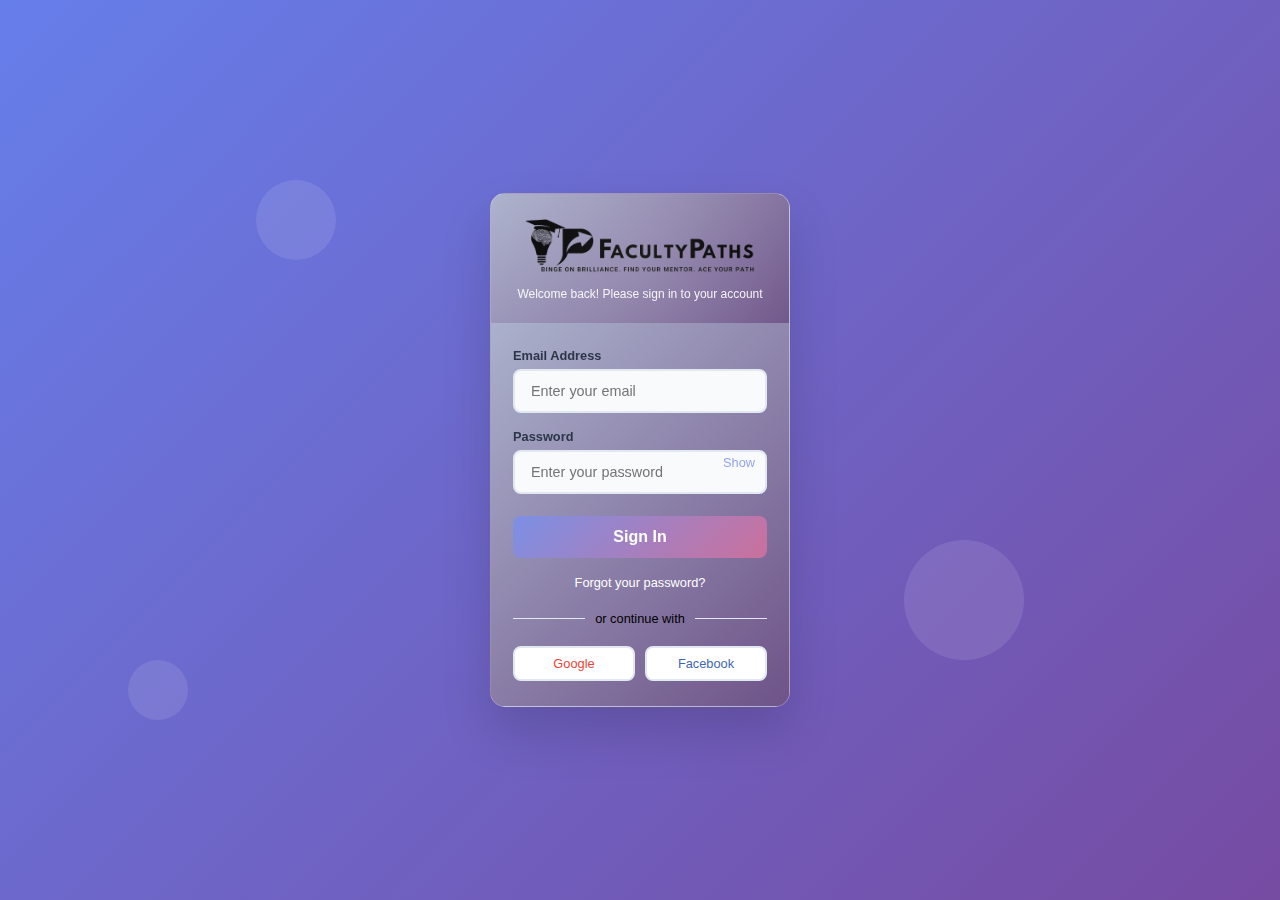
<file: login.html>
<!DOCTYPE html>
<html lang="en">
<head>
    <meta charset="UTF-8">
    <meta name="viewport" content="width=device-width, initial-scale=1.0">
    <title>Login Page</title>
    <link rel="stylesheet" href="login.css">
    <link rel="stylesheet" href="login.js">
</head>
<body>
    <div class="bg-elements">
        <div class="circle"></div>
        <div class="circle"></div>
        <div class="circle"></div>
    </div>

    <div class="login-container">
        <div class="login-header">
            <img src="facultyPaths icon.png" alt="">
            <p>Welcome back! Please sign in to your account</p>
        </div>
        
        <div class="login-form">
            <form id="loginForm">
                <div class="form-group">
                    <label for="email">Email Address</label>
                    <input type="email" id="email" class="form-input" placeholder="Enter your email" required>
                </div>
                
                <div class="form-group" style="position: relative;">
                    <label for="password">Password</label>
                    <input type="password" id="password" class="form-input" placeholder="Enter your password" required>
                    <button type="button" class="password-toggle" onclick="togglePassword()">Show</button>
                </div>
                
                <button type="submit" class="login-button">Sign In</button>
                
                <div class="forgot-password">
                    <a href="#" onclick="alert('Forgot password functionality would be implemented here')">Forgot your password?</a>
                </div>
            </form>
            
            <div class="divider">
                <span>or continue with</span>
            </div>
            
            <div class="social-login">
                <button class="social-btn google-btn" onclick="alert('Google login would be implemented here')">
                    Google
                </button>
                <button class="social-btn facebook-btn" onclick="alert('Facebook login would be implemented here')">
                    Facebook
                </button>
            </div>
        </div>
    </div>
</body>
</html>
</file>
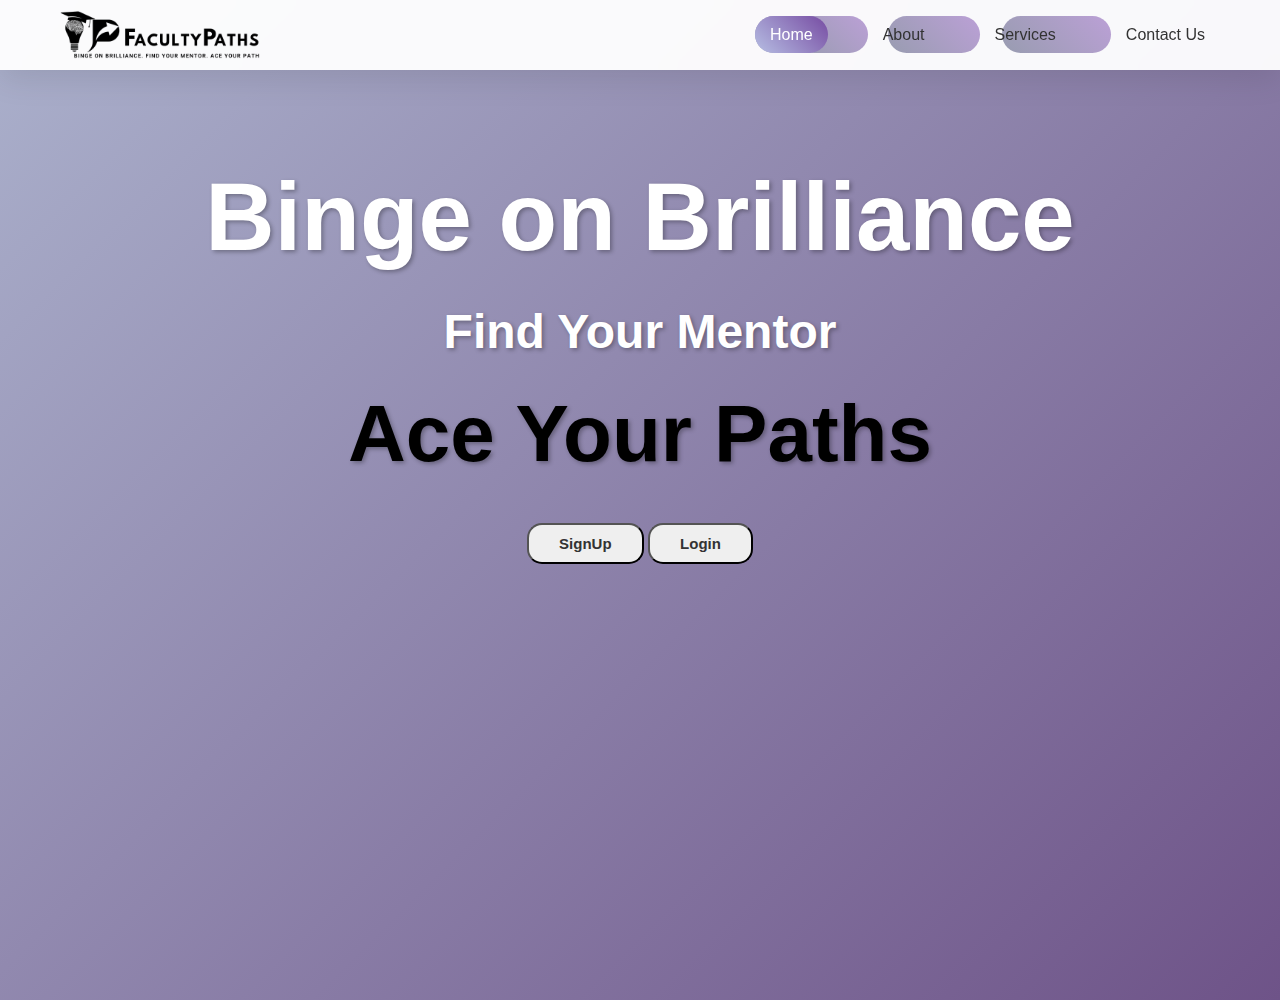
<file: web.html>
<!DOCTYPE html>
<html lang="en">
<head>
    <meta charset="UTF-8">
    <meta name="viewport" content="width=device-width, initial-scale=1.0">
    <title>FacultyPaths</title>
    <link rel="stylesheet" href="web.css">
    <link rel="stylesheet" href="web.js">
</head>
<body>
    <nav class="navbar">
        <div class="nav-container">
            <img src="facultyPaths icon.png" alt="">
            
            <ul class="nav-menu">
                <li class="nav-item">
                    <a href="#home" class="nav-link active">Home</a>
                </li>
                <li class="nav-item">
                    <a href="#about" class="nav-link">About</a>
                </li>
                <li class="nav-item">
                    <a href="#services" class="nav-link">Services</a>
                </li>
                <li class="nav-item">
                    <a href="#contact" class="nav-link">Contact Us</a>
                </li>
            </ul>
            
            <button class="nav-toggle">
                <div class="hamburger"></div>
                <div class="hamburger"></div>
                <div class="hamburger"></div>
                <div class="hamburger"></div>
            </button>
        </div>
    </nav>

    <div class="content">
        <h1>Binge on Brilliance</h1>
        <h2>Find Your Mentor</h2>
        <h3>Ace Your Paths</h3>
        <button onclick="document.location ='login.html'"><h4>SignUp</h4></button>
        <button onclick="document.location='login.html'"><h4>Login</h4></button>
    </div>

</body>
</html>
</file>
<file: login.css>
* {
            margin: 0;
            padding: 0;
            box-sizing: border-box;
        }

        body {
            font-family: 'Segoe UI', Tahoma, Geneva, Verdana, sans-serif;
            min-height: 100vh;
            background: linear-gradient(135deg, #667eea 0%, #764ba2 100%);
            display: flex;
            align-items: center;
            justify-content: center;
            overflow-x: hidden;
            margin: 0;
            padding: 0;
        }

        /* Animated background elements */
        .bg-elements {
            position: fixed;
            width: 100%;
            height: 100%;
            z-index: 1;
            overflow: hidden;
        }

        .circle {
            position: absolute;
            border-radius: 50%;
            background: rgba(255, 255, 255, 0.1);
            animation: float 6s ease-in-out infinite;
        }

        .circle:nth-child(1) {
            width: 80px;
            height: 80px;
            top: 20%;
            left: 20%;
            animation-delay: 0s;
        }

        .circle:nth-child(2) {
            width: 120px;
            height: 120px;
            top: 60%;
            right: 20%;
            animation-delay: 2s;
        }

        .circle:nth-child(3) {
            width: 60px;
            height: 60px;
            bottom: 20%;
            left: 10%;
            animation-delay: 4s;
        }

        @keyframes float {
            0%, 100% { transform: translateY(0px) rotate(0deg); }
            50% { transform: translateY(-20px) rotate(10deg); }
        }

        /* Main container */
        .login-container {
            position: relative;
            z-index: 10;
            background: linear-gradient(135deg, #abb1cc 0%, #6e5388 100%);
            backdrop-filter: blur(20px);
            border-radius: 15px;
            box-shadow: 0 25px 50px rgba(0, 0, 0, 0.15);
            overflow: hidden;
            width: 75%;
            max-width: 280px;
            border: 1px solid rgba(255, 255, 255, 0.3);
            margin: auto;
        }

        .login-header {
            background: linear-gradient(135deg, #abb1cc 0%, #6e5388 100%);
            padding: 20px 18px 18px;
            text-align: center;
            color: white;
            position: relative;
            overflow: hidden;
        }

        .login-header::before {
            content: '';
            position: absolute;
            top: -50%;
            left: -50%;
            width: 200%;
            height: 200%;
            background: radial-gradient(circle, rgba(255, 255, 255, 0.1) 0%, transparent 70%);
            animation: shimmer 3s ease-in-out infinite;
        }

        @keyframes shimmer {
            0%, 100% { transform: rotate(0deg); }
            50% { transform: rotate(180deg); }
        }

        .login-header img {
            width: 230px;
        }

        .login-header p {
            opacity: 0.9;
            padding-top: 10px;
            font-size: 0.75rem;
            position: relative;
        }

        .login-form {
            padding: 20px 18px;
            background: linear-gradient(135deg, #abb1cc 0%, #6e5388 100%);
        }

        .form-group {
            margin-bottom: 16px;
            position: relative;
        }

        .form-group label {
            display: block;
            margin-bottom: 6px;
            color: #2d3748;
            font-weight: 600;
            font-size: 0.8rem;
        }

        .form-input {
            width: 100%;
            padding: 10px 14px;
            border: 2px solid #e2e8f0;
            border-radius: 8px;
            font-size: 0.85rem;
            transition: all 0.3s ease;
            background: #f8fafc;
            outline: none;
        }

        .form-input:focus {
            border-color: #667eea;
            background: white;
            box-shadow: 0 0 0 3px rgba(102, 126, 234, 0.1);
            transform: translateY(-2px);
        }

        .form-input:hover {
            border-color: #cbd5e0;
        }

        .password-toggle {
            position: absolute;
            right: 12px;
            top: 50%;
            transform: translateY(-50%);
            background: none;
            border: none;
            color: #667eea;
            cursor: pointer;
            font-size: 0.8rem;
            opacity: 0.7;
            transition: opacity 0.3s ease;
        }

        .password-toggle:hover {
            opacity: 1;
        }

        .login-button {
            width: 100%;
            padding: 10px;
            background: linear-gradient(135deg, #7c90e5 0%, #cb709c 100%);
            color: white;
            border: none;
            border-radius: 8px;
            font-size: 0.9rem;
            font-weight: 600;
            cursor: pointer;
            transition: all 0.3s ease;
            margin-top: 6px;
            position: relative;
            overflow: hidden;
        }

        .login-button::before {
            content: '';
            position: absolute;
            top: 0;
            left: -100%;
            width: 100%;
            height: 100%;
            background: linear-gradient(90deg, transparent, rgba(255, 255, 255, 0.2), transparent);
            transition: left 0.5s;
        }

        .login-button:hover::before {
            left: 100%;
        }

        .login-button:hover {
            transform: translateY(-2px);
            box-shadow: 0 10px 25px rgba(102, 126, 234, 0.3);
        }

        .login-button:active {
            transform: translateY(0);
        }

        .forgot-password {
            text-align: center;
            margin-top: 15px;
        }

        .forgot-password a {
            color: white;
            text-decoration: none;
            font-size: 0.8rem;
            transition: color 0.3s ease;
        }

        .forgot-password a:hover {
            color: #5a67d8;
            text-decoration: underline;
        }

        .divider {
            display: flex;
            align-items: center;
            margin: 20px 0;
        }

        .divider::before,
        .divider::after {
            content: '';
            flex: 1;
            height: 1px;
            background: #e2e8f0;
        }

        .divider span {
            padding: 0 10px;
            color: black;
            font-size: 0.8rem;
        }

        .social-login {
            display: grid;
            grid-template-columns: 1fr 1fr;
            gap: 10px;
            margin-top: 15px;
        }

        .social-btn {
            padding: 8px;
            border: 2px solid #e2e8f0;
            border-radius: 8px;
            background: white;
            cursor: pointer;
            transition: all 0.3s ease;
            display: flex;
            align-items: center;
            justify-content: center;
            font-size: 0.8rem;
            font-weight: 500;
        }

        .social-btn:hover {
            border-color: #cbd5e0;
            transform: translateY(-2px);
            box-shadow: 0 5px 15px rgba(0, 0, 0, 0.1);
        }

        .google-btn {
            color: #ea4335;
        }

        .facebook-btn {
            color: #4267b2;
        }

        /* Responsive Design */
        
        /* Large screens (1024px and above) */
        @media (min-width: 1024px) {
            .login-container {
                max-width: 300px;
            }
            
            .login-header {
                padding: 25px 22px 22px;
            }
            
            .login-header h1 {
                font-size: 1.7rem;
            }
            
            .login-form {
                padding: 25px 22px;
            }
            
            .form-input {
                padding: 12px 16px;
                font-size: 0.9rem;
            }
            
            .login-button {
                padding: 12px;
                font-size: 1rem;
            }
        }

        /* Medium screens (768px to 1023px) */
        @media (min-width: 768px) and (max-width: 1023px) {
            .login-container {
                max-width: 290px;
            }
            
            .login-header {
                padding: 22px 20px 20px;
            }
            
            .login-header h1 {
                font-size: 1.6rem;
            }
            
            .login-form {
                padding: 22px 20px;
            }
            
            .form-input {
                padding: 11px 15px;
                font-size: 0.87rem;
            }
            
            .login-button {
                padding: 11px;
                font-size: 0.95rem;
            }
            
            .social-login {
                grid-template-columns: 1fr;
                gap: 8px;
            }
        }

        /* Small screens (767px and below) */
        @media (max-width: 767px) {
            body {
                padding: 20px;
                min-height: 100vh;
                display: flex;
                align-items: center;
                justify-content: center;
            }
            
            .login-container {
                width: 100%;
                max-width: none;
                margin: 0;
                border-radius: 15px;
            }
            
            .login-header {
                padding: 30px 25px 25px;
            }
            
            .login-header h1 {
                font-size: 2rem;
            }
            
            .login-header p {
                font-size: 0.9rem;
            }
            
            .login-form {
                padding: 30px 25px;
            }
            
            .form-group {
                margin-bottom: 20px;
            }
            
            .form-input {
                padding: 14px 18px;
                font-size: 1rem;
            }
            
            .login-button {
                padding: 14px;
                font-size: 1rem;
            }
            
            .social-login {
                grid-template-columns: 1fr;
                gap: 12px;
            }
            
            .circle {
                display: none;
            }
        }

        /* Extra small screens (480px and below) */
        @media (max-width: 480px) {
            body {
                padding: 15px;
                min-height: 100vh;
                display: flex;
                align-items: center;
                justify-content: center;
            }
            
            .login-header {
                padding: 25px 20px 20px;
            }
            
            .login-header h1 {
                font-size: 1.8rem;
            }
            
            .login-form {
                padding: 25px 20px;
            }
            
            .form-input {
                padding: 12px 16px;
            }
            
            .login-button {
                padding: 12px;
            }
        }

        /* Animation for form appearance */
        @keyframes slideUp {
            from {
                opacity: 0;
                transform: translateY(30px);
            }
            to {
                opacity: 1;
                transform: translateY(0);
            }
        }

        .login-container {
            animation: slideUp 0.6s ease-out;
        }
</file>
<file: web.css>
* {
            margin: 0;
            padding: 0;
            box-sizing: border-box;
        }

        body {
            font-family: 'Segoe UI', Tahoma, Geneva, Verdana, sans-serif;
            line-height: 1.6;
            background: linear-gradient(135deg, #abb1cc 0%, #6e5388 100%);
            min-height: 100vh;
        }

        .navbar {
            background: rgba(255, 255, 255, 0.95);
            backdrop-filter: blur(10px);
            box-shadow: 0 8px 32px rgba(0, 0, 0, 0.1);
            position: fixed;
            top: 0;
            width: 100%;
            z-index: 1000;
            transition: all 0.3s ease;
        }

        .nav-container {
            max-width: 1200px;
            margin: 0 auto;
            display: flex;
            justify-content: space-between;
            align-items: center;
            padding: 0 20px;
            height: 70px;
        }
        .nav-container img{
            width: 200px;
        }

        .nav-logo {
            font-size: 24px;
            font-weight: bold;
            color: #333;
            text-decoration: none;
            background: linear-gradient(45deg, #a9aec5, #cba0f7);
            -webkit-background-clip: text;
            -webkit-text-fill-color: transparent;
            background-clip: text;
            transition: transform 0.3s ease;
        }

        .nav-logo:hover {
            transform: scale(1.05);
        }

        .nav-menu {
            display: flex;
            list-style: none;
            gap: 40px;
            margin: 0;
        }

        .nav-link {
            color: #333;
            text-decoration: none;
            font-weight: 500;
            padding: 10px 15px;
            border-radius: 25px;
            transition: all 0.3s ease;
            position: relative;
            overflow: hidden;
        }

        .nav-link::before {
            content: '';
            position: absolute;
            top: 0;
            left: -100%;
            width: 100%;
            height: 100%;
            background: linear-gradient(45deg, #989cb0, #bba0d6);
            transition: left 0.3s ease;
            z-index: -1;
            border-radius: 25px;
        }

        .nav-link:hover::before {
            left: 0;
        }

        .nav-link:hover {
            color: white;
            transform: translateY(-2px);
        }

        .nav-toggle {
            display: none;
            flex-direction: column;
            cursor: pointer;
            background: none;
            border: none;
            padding: 10px;
        }

        .hamburger {
            width: 25px;
            height: 3px;
            background: #333;
            margin: 3px 0;
            transition: all 0.3s ease;
            border-radius: 2px;
        }

        .nav-toggle.active .hamburger:nth-child(1) {
            transform: rotate(45deg) translate(6px, 6px);
        }

        .nav-toggle.active .hamburger:nth-child(2) {
            opacity: 0;
        }

        .nav-toggle.active .hamburger:nth-child(3) {
            transform: rotate(-45deg) translate(6px, -6px);
        }

        .content {
            margin-top: 100px;
            padding: 40px 20px;
            max-width: 1200px;
            margin-left: auto;
            margin-right: auto;
            text-align: center;
        }

        .content h1 {
            color: white;
            font-size: 6rem;
            text-shadow: 2px 2px 4px rgba(0, 0, 0, 0.3);
            animation: fadeInUp 0.8s ease;
        }
        .content h2 {
            color: white;
            font-size: 3rem;
            text-shadow: 2px 2px 4px rgba(0, 0, 0, 0.3);
            animation: fadeInUp 0.8s ease;
        }
        .content h3 {
            color: black;
            font-size: 5rem;
            text-shadow: 2px 2px 4px rgba(0, 0, 0, 0.3);
            animation: fadeInUp 0.8s ease;
        }

       .content button{
            flex-direction: column;
            cursor: pointer;
            padding-left: 30px;
            padding-right: 30px;
            border-radius: 15px;
            padding-top: 10px;
            padding-bottom: 10px;
            margin-top: 25px;
            color: #333;
            font-size: 15px;
            
       }
       .content button:hover{
        background-color: #929fe1;
        transform: translateY(-2px);
       }

        @keyframes fadeInUp {
            from {
                opacity: 0;
                transform: translateY(30px);
            }
            to {
                opacity: 1;
                transform: translateY(0);
            }
        }

        /* Medium screens (tablets) */
        @media screen and (max-width: 768px) {
            .nav-container {
                padding: 0 15px;
            }

            .nav-menu {
                gap: 20px;
            }

            .nav-logo {
                font-size: 20px;
            }

            .content h1 {
                font-size: 2.5em;
            }
            .content h2 {
                font-size: 0.5em;
            }
            .content h3 {
                font-size: 1.5em;
            }
        }

        /* Small screens (mobile) */
        @media screen and (max-width: 600px) {
            .nav-toggle {
                display: flex;
            }

            .nav-menu {
                position: fixed;
                left: -100%;
                top: 70px;
                flex-direction: column;
                background: rgba(255, 255, 255, 0.98);
                backdrop-filter: blur(10px);
                width: 100%;
                text-align: center;
                transition: left 0.3s ease;
                box-shadow: 0 8px 32px rgba(0, 0, 0, 0.1);
                gap: 0;
                padding: 20px 0;
            }

            .nav-menu.active {
                left: 0;
            }

            .nav-item {
                margin: 10px 0;
            }

            .nav-link {
                display: block;
                padding: 15px 20px;
                margin: 0 20px;
                border-radius: 10px;
                font-size: 16px;
            }

            .content {
                margin-top: 90px;
                padding: 20px 15px;
            }

            .content h1 {
                font-size: 3rem;
            }
            .content h2 {
                font-size: 1rem;
            }
            .content h3 {
                font-size: 2rem;
            }

            .content p {
                font-size: 1em;
            }
        }

        /* Extra small screens */
        @media screen and (max-width: 480px) {
            .nav-container {
                height: 60px;
                padding: 0 10px;
            }

            .nav-logo {
                font-size: 18px;
            }

            .nav-menu {
                top: 60px;
            }

            .hamburger {
                width: 20px;
                height: 2px;
            }

            .content {
                margin-top: 80px;
            }

            .content h1 {
                font-size: 1.8em;
            }
        }

        /* Smooth scrolling for anchor links */
        html {
            scroll-behavior: smooth;
        }

        /* Active state for current page */
        .nav-link.active {
            background: linear-gradient(45deg, #b6bee3, #764ba2);
            color: white;
        }

        .nav-link.active::before {
            left: 0;
        }
</file>
